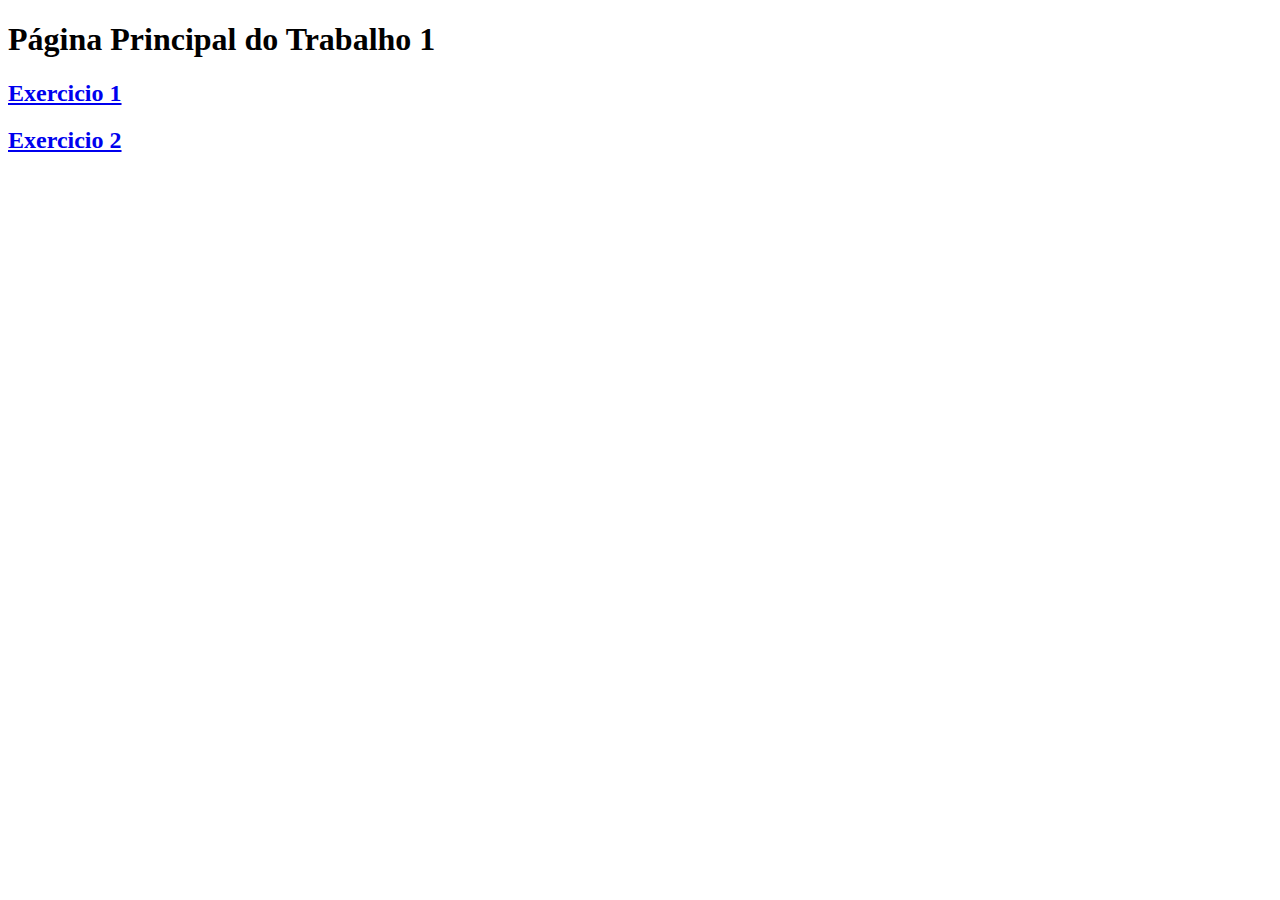
<file: trabalho1/index.html>
<!DOCTYPE html>
 <html lang="pt-BR">
 <head>
    <meta charset="UTF-8">
    <meta http-equiv="X-UA-Compatible" content="IE=edge">
    <meta name="viewport" content="width=device-width, initial-scale=1.0">
    <title>Trabalho 1</title>
 </head>
 <body>
    <h1>Página Principal do Trabalho 1</h1>
    <a href="ex1/index.html"><h2>Exercicio 1</h2></a>

    <a href="ex2/index.html"><h2>Exercicio 2</h2></a>

</body>
 </html>
</file>
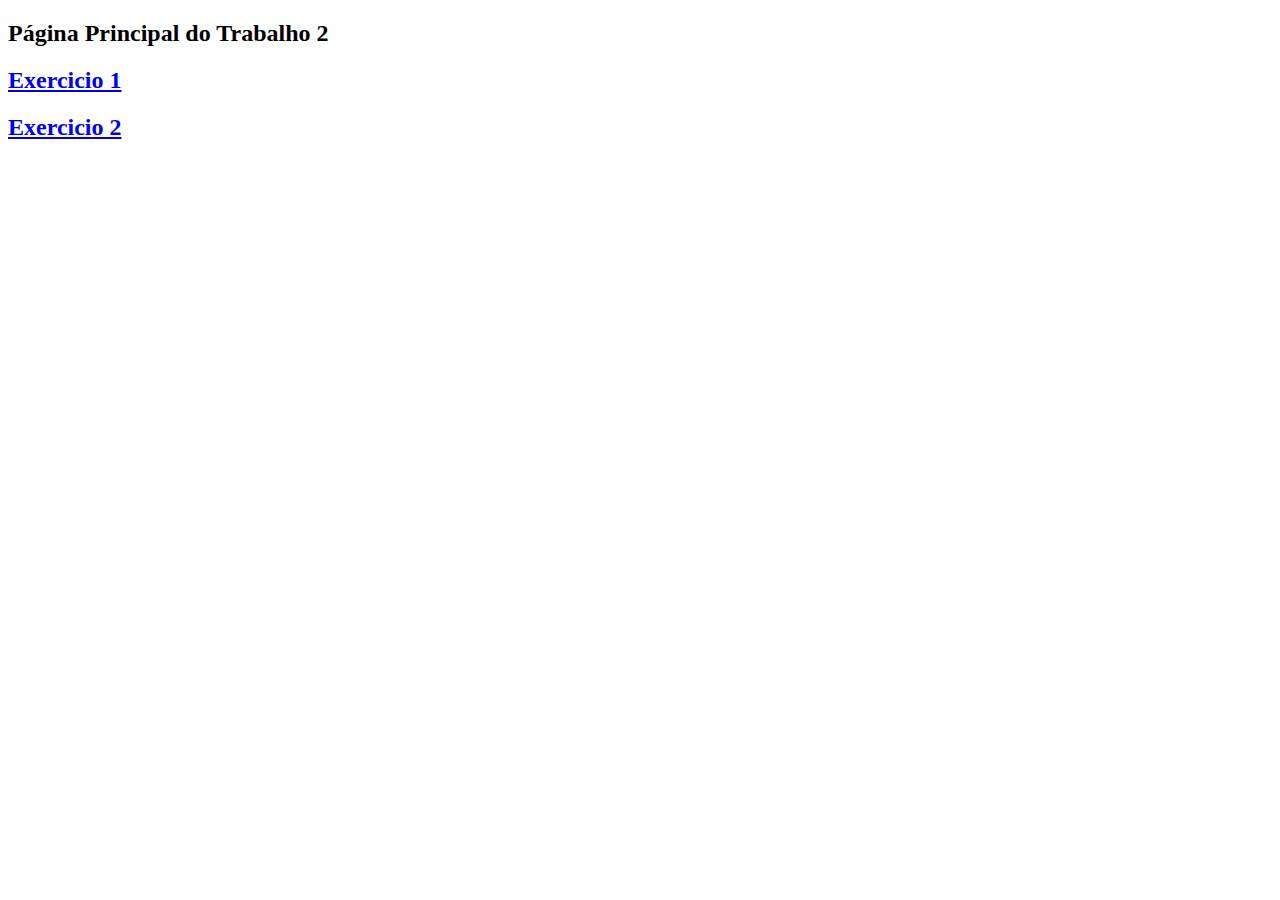
<file: trabalho2/index.html>
<!DOCTYPE html>
 <html lang="pt-BR">
 <head>
    <meta charset="UTF-8">
    <meta http-equiv="X-UA-Compatible" content="IE=edge">
    <meta name="viewport" content="width=device-width, initial-scale=1.0">
    <title>Trabalho 2</title>
 </head>
 <body>
    <header>
        <h2>Página Principal do Trabalho 2</h2>
    </header>
    <nav>
    <a href="ex1/index.html"><h2>Exercicio 1</h2></a>

    <a href="ex2/index.html"><h2>Exercicio 2</h2></a>
    </nav>
    <main>
        
    </main>
    <footer>

    </footer>
 </body>
 </html>
</file>
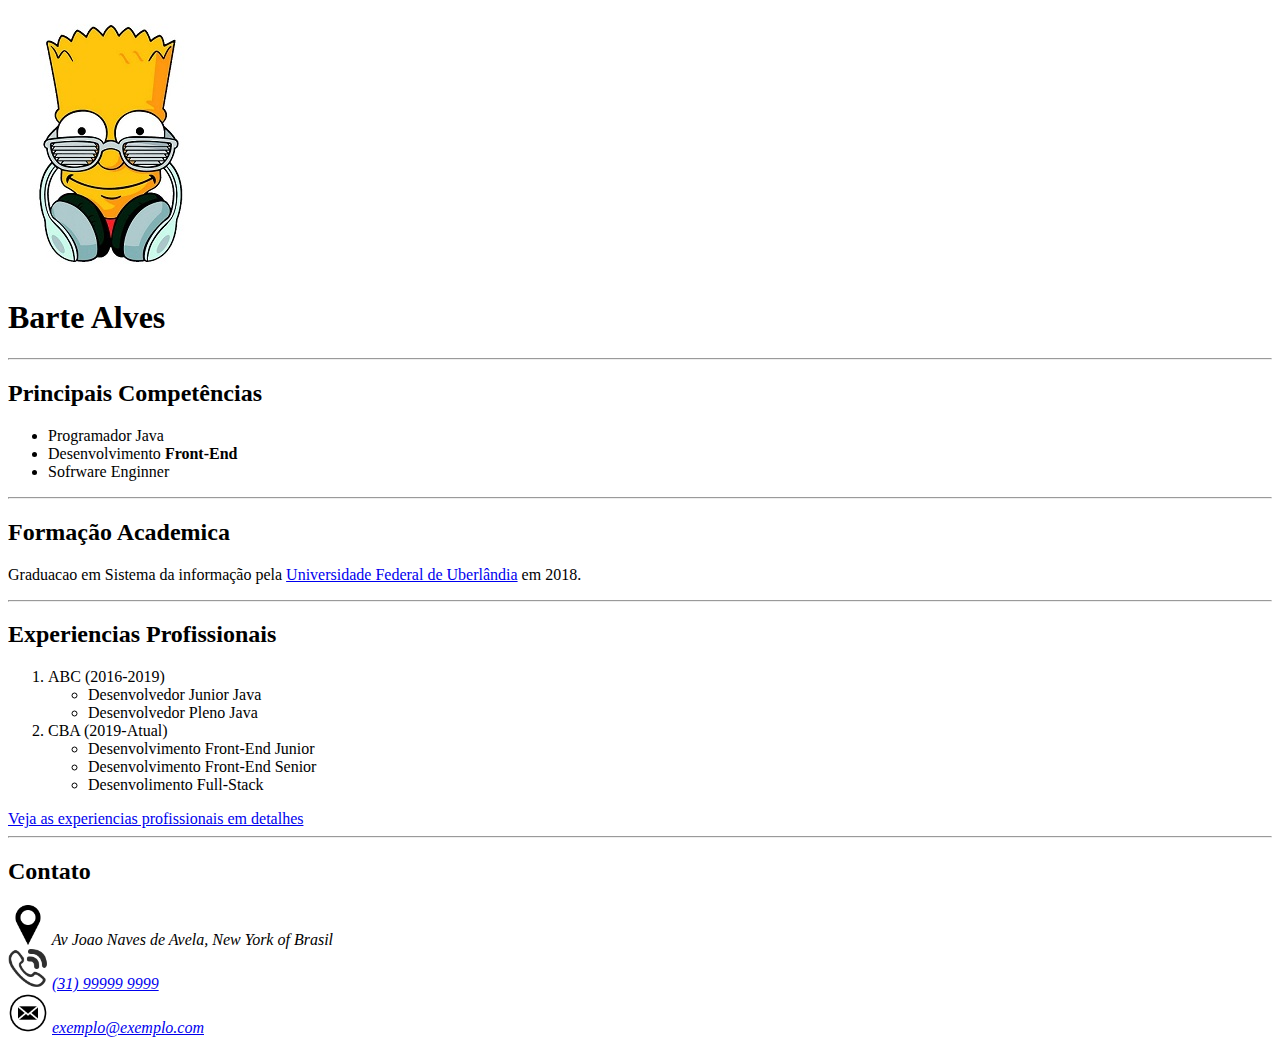
<file: trabalho1/ex1/index.html>
<!DOCTYPE html> 
<html lang="pt-BR">
    <head>
        <meta charset="UTF-8">
        <title> Curriculo de Barte Alves</title>
    </head>

    <body>
        <img src="imagens/BP1.jpg" alt="barte foto Perfil">
        <h1>Barte Alves</h1>

        <hr>

        <h2>Principais Competências</h2>
        <ul>
            <li>Programador Java</li>
            <li>Desenvolvimento <b>Front-End</b></li>
            <li>Sofrware Enginner</li>
        </ul>

        <hr>

        <h2>Formação Academica</h2>
        <p>
            Graduacao em Sistema da informação pela
            <a href="http://www.ufu.br" target="_blank"> Universidade Federal de Uberlândia</a>
            em 2018.
        </p>

        <hr>

        <h2>Experiencias Profissionais</h2>
            <ol>
                <li>
                    ABC (2016-2019)
                    <ul>
                        <li>Desenvolvedor Junior Java</li>
                        <li>Desenvolvedor Pleno Java</li>
                    </ul>
                </li>
                <li>
                    CBA (2019-Atual)
                    <ul>
                        <li>Desenvolvimento Front-End Junior</li>
                        <li>Desenvolvimento Front-End Senior</li>
                        <li>Desenvolimento Full-Stack</li>
                    </ul>
                </li>
            </ol>
        <a href="experiencias.html">Veja as experiencias profissionais em detalhes</a>

        <hr>

        <h2>    Contato</h2>
        <address>
            <img src="imagens/lc.png" width="40" height="40" alt="Endereco">
            Av Joao Naves de Avela, New York of Brasil
            <br>
            <img src="imagens/tel.png" width="40" height="40" alt="Telefone">
            <a href="tel:031-99999-9999">(31) 99999 9999</a>
            <br>
            <img src="imagens/mail.png" width="40" height="40" alt="Email">
            <a href="mailto:exmplo@exemplo.com">exemplo@exemplo.com</a>
        </address>
    </body>


</html>
</file>
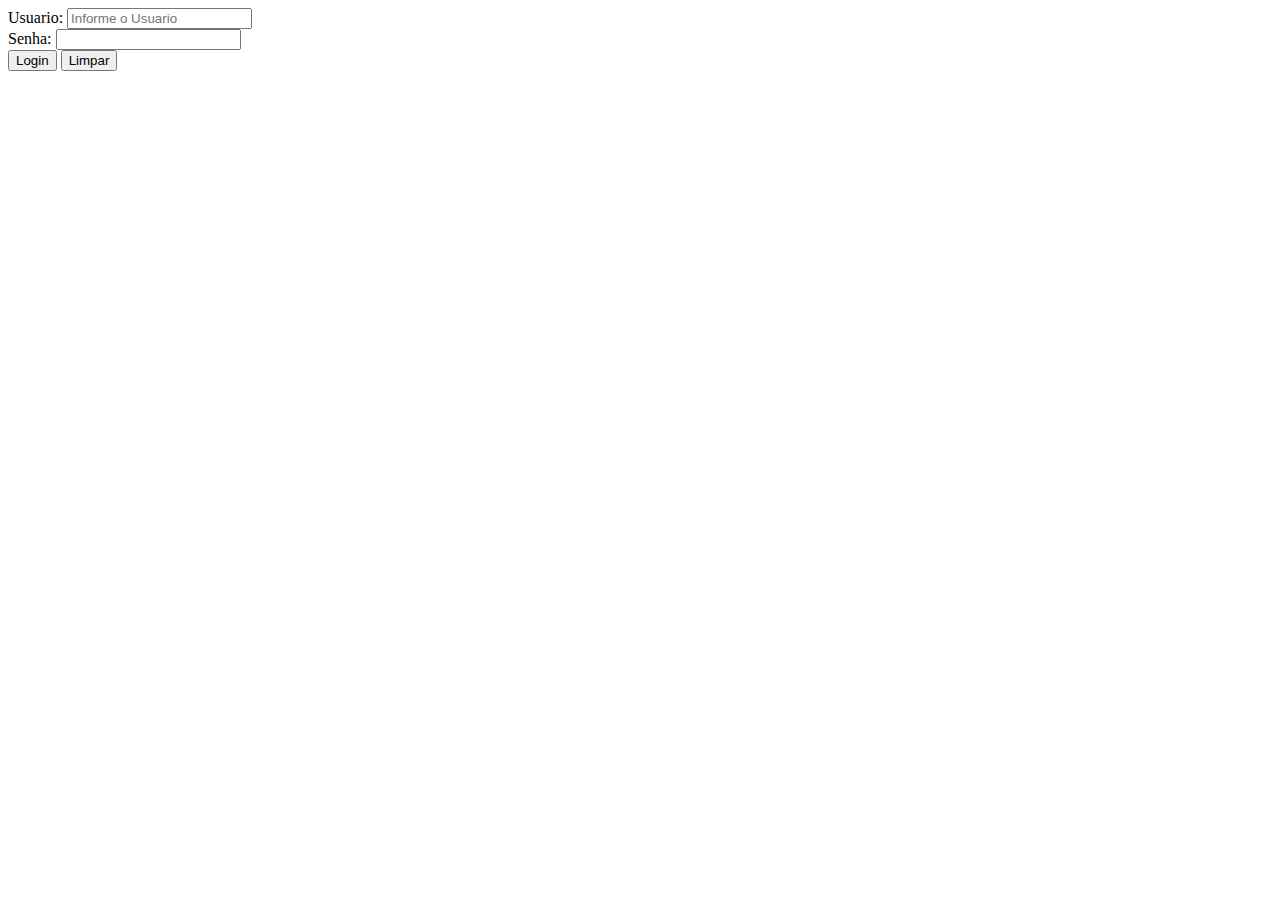
<file: trabalho2/ex1/index.html>
<!DOCTYPE html>
 <html lang="pt-BR">
 <head>
    <meta charset="UTF-8">
    <meta http-equiv="X-UA-Compatible" content="IE=edge">
    <meta name="viewport" content="width=device-width, initial-scale=1.0">
    <title>Document</title>
 </head>
 <body>
    <header>
    </header>
    <nav>
    </nav>
    <main>
        <form action="login.php" method="post">
            <div>
            <label for="usuario">Usuario:</label>
            <input type="text" id="usuario" name="usuario" 
            placeholder="Informe o Usuario" required>
        </div>
        <div>
            <label for="senha">Senha:</label>
            <input type="password" id="senha" name="senha" 
            placeholder="" required>
        </div>
            <button>Login</button>
            <button type="reset">Limpar</button>
            </form>
            
    </main>
    
 </body>
 </html>
</file>
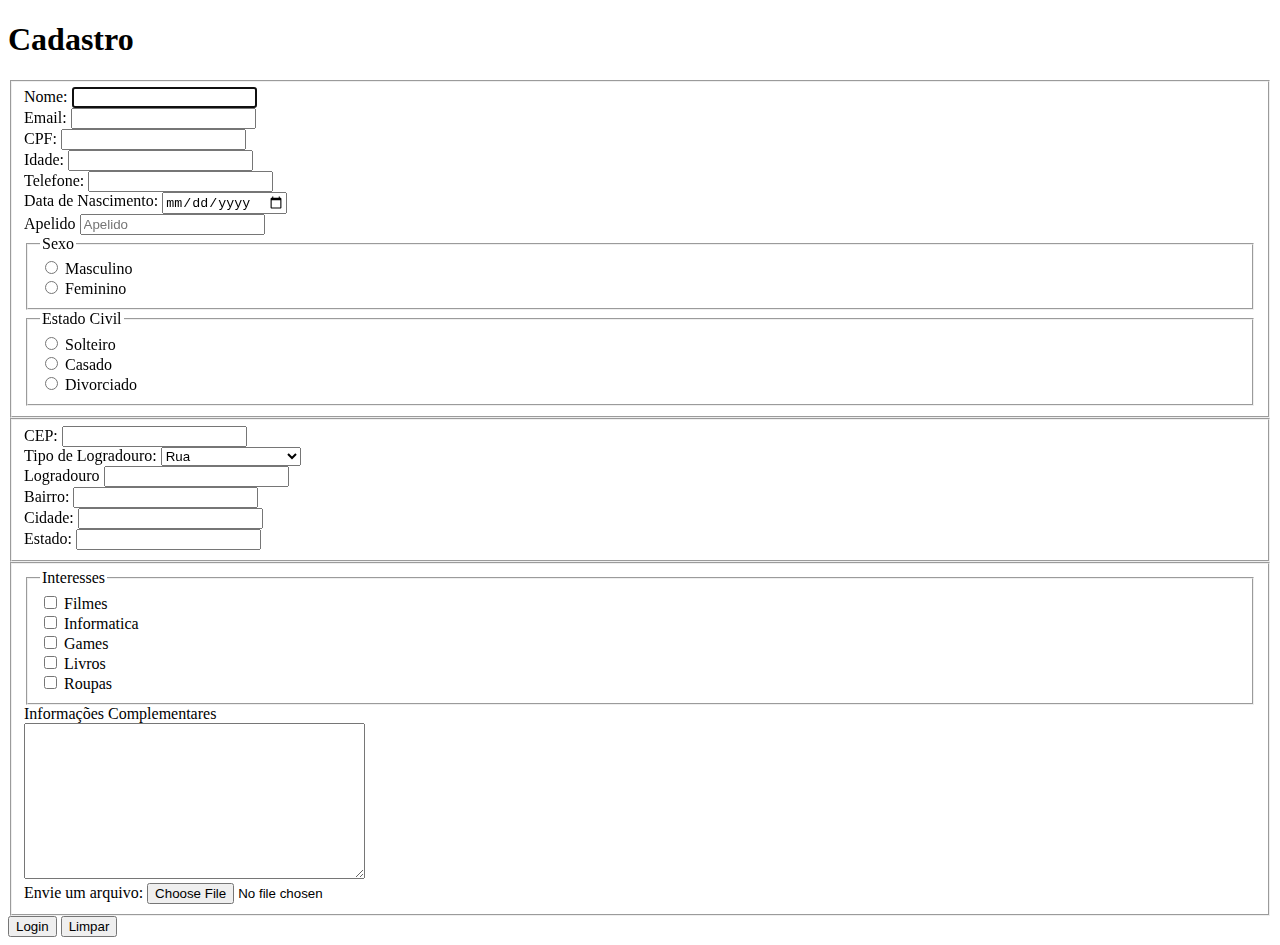
<file: trabalho2/ex2/index.html>
<!DOCTYPE html>
<html lang="pt-BR">

<head>
    <meta charset="UTF-8">
    <meta http-equiv="X-UA-Compatible" content="IE=edge">
    <meta name="viewport" content="width=device-width, initial-scale=1.0">
    <title>Cadastro</title>
</head>

<body>
    <header>
        <h1>Cadastro</h1>
    </header>
    <nav>
    </nav>
    <main>
        <form action="cadastraCliente.php" method="post">
            <fieldset>

                <div>
                    <label for="nome">Nome:</label>
                    <input type="text" id="nome" name="nome" required minlength="2" maxlength="50" autofocus>
                </div>
                
                <div>
                    <label for="email">Email:</label>
                    <input type="email" id="email" name="email" required>
                </div>
                
                <div>
                    <label for="cpf">CPF:</label>
                    <input type="text" id="cpf" pattern="\d{3}\.\d{3}\.\d{3}-\d{2}" required>
                </div>
                
                <div>
                    <label for="idade">Idade:</label>
                    <input type="number" id="idade" name="idade" required >
                </div>
                
                <div>
                    <label for="telefone">Telefone:</label>
                    <input type="tel" id="telefone" name="telefone" required>
                </div>
                
                <div>
                    <label for="data_de_Nascimento">Data de Nascimento:</label>
                    <input type="date" id="data_de_Nascimento" name="data_de_Nascimento" >
                </div>

                <div>
                    <label for="apelido">Apelido</label>
                    <input type="text" id="apelido" name="apelido" readonly placeholder="Apelido">
                </div>
                
                <fieldset>
                    <legend>Sexo</legend>
                    <div>
                        <input type="radio" id="masculino" name="sexo" value="masculino">
                        <label for="masculino">Masculino</label>
                    </div>
                    <div>
                        <input type="radio" id="feminino" name="sexo" value="feminino">
                        <label for="feminino">Feminino</label>
                    </div>
                </fieldset>
                
                <fieldset>
                    <legend>Estado Civil</legend>
                    <div>
                        <input type="radio" id="solteiro" name="estadocivil" value="solteiro"> 
                        <label for="solteiro">Solteiro</label>
                    </div>
                    <div>
                        <input type="radio" id="casado" name="estadocivil" value="casado"> 
                        <label for="casado">Casado</label>
                    </div>
                    <div>
                        <input type="radio" id="divorciado" name="estadocivil" value="divorciado"> 
                        <label for="divorciado">Divorciado</label>
                    </div>
                </fieldset>
            </fieldset>

            <fieldset>

                <input type="hidden" id="idocuto" name="idoculto" value="100" placeholder="xx">

                
                <div>
                    <label for="cep">CEP:</label>
                    <input type="number" id="cep" name="cep" required>
                </div>
                
                <div>
                    <label for="tipologradouro">Tipo de Logradouro: </label>
                    <select name="tipologradouro" id="tipologradouro" required>
                        <option value="" disabled>Escolha uma opção</option>
                        <option value="rua"> Rua</option>
                        <option value="avenida">Avenida</option>
                        <option value="praça">Praço</option>
                        <option value="outros">Outros</option>
                    </select>
                </div>
                
                <div>
                    
                    <label for="logradouro">Logradouro</label>
                    <input type="text" name="logradouro" id="logradouro" required>
                </div>
                
                <div>
                    <label for="bairro">Bairro:</label>
                    <input type="text" id="bairro" name="idade" required>
                </div>
                
                <div>
                    <label for="cidade">Cidade:</label>
                    <input type="text" id="cidade" name="cidade" required>
                </div>
                
                <div>
                    <label for="estado">Estado:</label>
                    <input type="text" id="estado" name="estado" required>
                </div>
                
            </fieldset>

            <fieldset>

                <fieldset>
                    <legend>Interesses</legend>
                    <div>
                        <input type="checkbox" id="filmes" name="interesse[]" value="filmes">
                        <label for="filmes">Filmes</label>
                    </div>
                    
                    <div>
                        <input type="checkbox" id="informatica" name="interesse[]" value="informatica">
                        <label for="informatica">Informatica</label>
                    </div>
                    
                    <div>
                        <input type="checkbox" id="games" name="interesse[]" value="games">
                        <label for="games">Games</label>
                    </div>
                    
                    <div>
                        <input type="checkbox" id="livros" name="interesse[]" value="livros">
                        <label for="livros">Livros</label>
                    </div>
                    
                    <div>
                        <input type="checkbox" id="roupas" name="interesse[]" value="roupas">
                        <label for="roupas">Roupas</label>
                    </div>
                </fieldset>
                
                <label for="informacoesComplementares">Informações Complementares</label>
                <br>
                <textarea name="informacoesComplementares" id="informacoesComplementares" cols="40" rows="10"></textarea>
                <div>
                    <label for="file">Envie um arquivo: </label>
                    <input type="file" id="file" name="file">
                </div>
            </fieldset>
                <div>
                    <button>Login</button>
                    <button type="reset">Limpar</button>
                </div>  
       </form>
   </main>
   <footer>

   </footer>
</body>
</html>
</file>
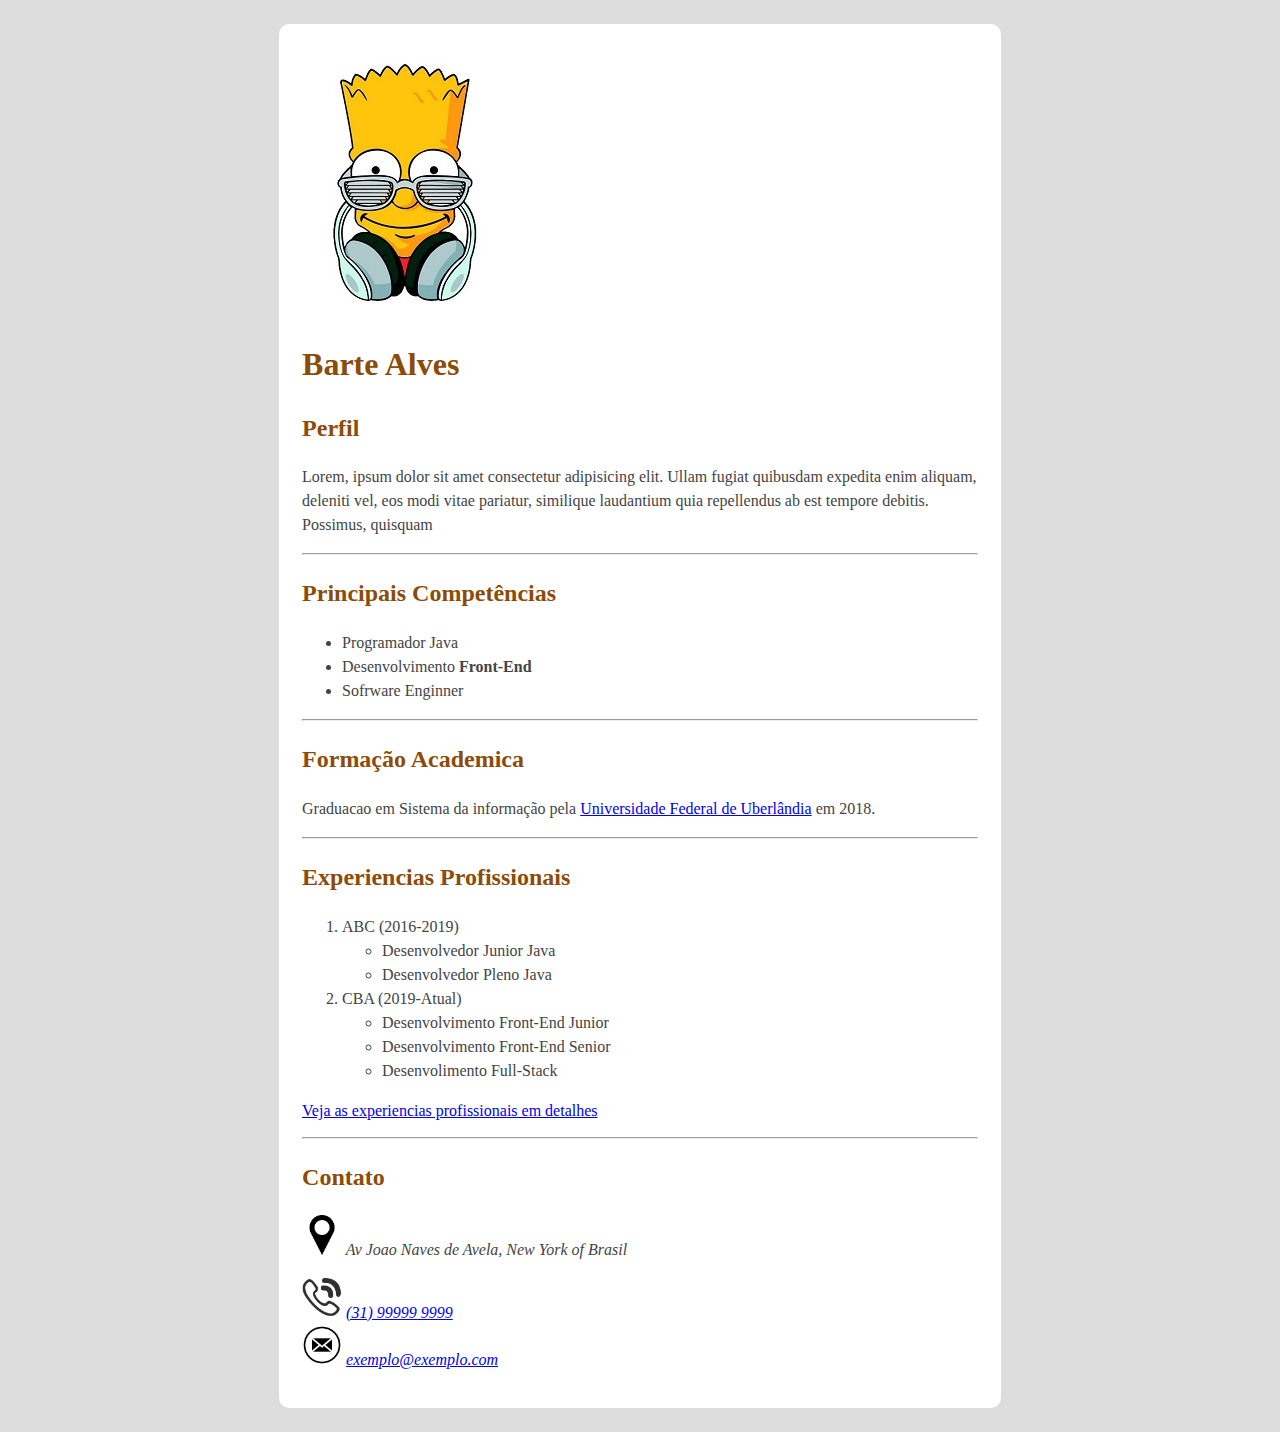
<file: trabalho3/ex1/index.html>
<!DOCTYPE html> 
<html lang="pt-BR">
    <head>
        <meta charset="UTF-8">
        <title> Curriculo de Barte Alves</title>
        <link rel="stylesheet" href="css/style.css">
    </head>

    <body>
        <main>
            <section>

                <img src="imagens/BP1.jpg" alt="barte foto Perfil">
                <h1>Barte Alves</h1>
                
            </section>

            <section>
                <h2>Perfil</h2>
                <p>Lorem, ipsum dolor sit amet consectetur adipisicing elit. Ullam fugiat quibusdam 
                    expedita enim aliquam, deleniti vel, eos modi vitae pariatur, similique laudantium 
                    quia repellendus ab est tempore debitis. Possimus, quisquam</p>
            </section>
            <hr>
            <section>
            <h2>Principais Competências</h2>
            <ul>
                <li>Programador Java</li>
                <li>Desenvolvimento <b>Front-End</b></li>
                <li>Sofrware Enginner</li>
            </ul>
            

            </section>
            <hr>
            <section>
                
                <h2>Formação Academica</h2>
                <p>
                    Graduacao em Sistema da informação pela
                    <a href="http://www.ufu.br" target="_blank"> Universidade Federal de Uberlândia</a>
                    em 2018.
                </p>
                
            </section>
            <hr>
            <section>
                <h2>Experiencias Profissionais</h2>
                <ol>
                    <li>
                        ABC (2016-2019)
                        <ul>
                            <li>Desenvolvedor Junior Java</li>
                            <li>Desenvolvedor Pleno Java</li>
                        </ul>
                    </li>
                    <li>
                        CBA (2019-Atual)
                        <ul>
                            <li>Desenvolvimento Front-End Junior</li>
                            <li>Desenvolvimento Front-End Senior</li>
                            <li>Desenvolimento Full-Stack</li>
                        </ul>
                    </li>
                </ol>
                <a href="experiencias.html">Veja as experiencias profissionais em detalhes</a>
            </section>

            <hr>
            
            <section>

                <h2>    Contato</h2>
                <address>
                    
                    <p>
                    <img src="imagens/lc.png" width="40" height="40" alt="Endereco">
                     Av Joao Naves de Avela, New York of Brasil
                    </p>
                    <div>
                        <img src="imagens/tel.png" width="40" height="40" alt="Telefone">

                        <a href="tel:031-99999-9999">(31) 99999 9999</a>
                    </div>
                    <div>

                        <img src="imagens/mail.png" width="40" height="40" alt="Email">
                        <a href="mailto:exmplo@exemplo.com">exemplo@exemplo.com</a>
                    </div>
                </address>
            </section>
        </main>
        <footer>
        </footer>
    </body>
</html>
</file>
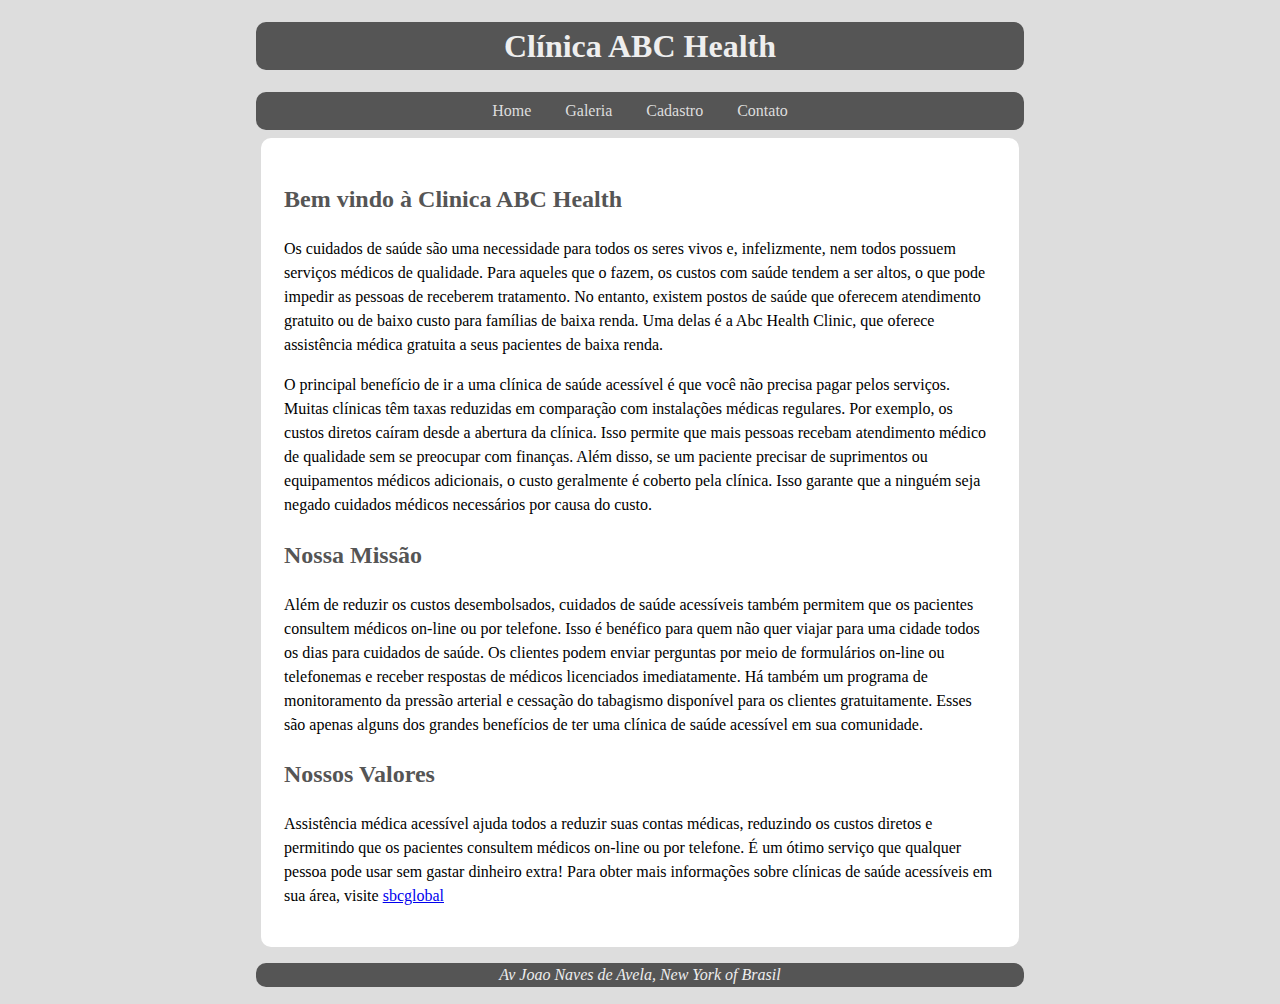
<file: trabalho3/ex3/index.html>
<!DOCTYPE html>
 <html lang="pt-BR">
 <head>
    <meta charset="UTF-8">
    <meta http-equiv="X-UA-Compatible" content="IE=edge">
    <meta name="viewport" content="width=device-width, initial-scale=1.0">
    <link rel="stylesheet" href="css/style.css">
    <title>Clínica ABC Health</title>
 </head>
 <body>
    <header>
        <h1>Clínica ABC Health</h1>
    </header>

    <nav>
        <ul>
            <li><a href="index.html">Home</a></li>
            <li><a href="galeria.html">Galeria</a></li>
            <li><a href="">Cadastro</a></li>
            <li><a href="">Contato</a></li>
        </ul>
    </nav>
    <main>
        <h2>Bem vindo à Clinica ABC Health</h2>
        <p>
            Os cuidados de saúde são uma necessidade para todos os seres vivos e, infelizmente,
            nem todos possuem serviços médicos de qualidade. Para aqueles que o fazem,
            os custos com saúde tendem a ser altos, o que pode impedir as pessoas de
            receberem tratamento. No entanto, existem postos de saúde que oferecem
            atendimento gratuito ou de baixo custo para famílias de baixa renda.
            Uma delas é a Abc Health Clinic, que oferece assistência médica gratuita
            a seus pacientes de baixa renda.
        </p>
        <p>
            O principal benefício de ir a uma clínica de saúde acessível é que você não 
            precisa pagar pelos serviços. Muitas clínicas têm taxas reduzidas em
            comparação com instalações médicas regulares. Por exemplo, os custos diretos
            caíram desde a abertura da clínica. Isso permite que mais pessoas recebam
            atendimento médico de qualidade sem se preocupar com finanças. Além disso,
            se um paciente precisar de suprimentos ou equipamentos médicos adicionais,
            o custo geralmente é coberto pela clínica. Isso garante que a ninguém seja
            negado cuidados médicos necessários por causa do custo.
        </p>

        <h2>Nossa Missão</h2>
        <p>
            Além de reduzir os custos desembolsados, cuidados de saúde acessíveis também 
            permitem que os pacientes consultem médicos on-line ou por telefone. Isso é 
            benéfico para quem não quer viajar para uma cidade todos os dias para cuidados 
            de saúde. Os clientes podem enviar perguntas por meio de formulários on-line ou 
            telefonemas e receber respostas de médicos licenciados imediatamente. Há também um 
            programa de monitoramento da pressão arterial e cessação do tabagismo disponível 
            para os clientes gratuitamente. Esses são apenas alguns dos grandes benefícios de 
            ter uma clínica de saúde acessível em sua comunidade.
        </p>
        
        <h2>Nossos Valores</h2>
        <p>
            Assistência médica acessível ajuda todos a reduzir suas contas médicas, reduzindo 
            os custos diretos e permitindo que os pacientes consultem médicos on-line ou por 
            telefone. É um ótimo serviço que qualquer pessoa pode usar sem gastar dinheiro extra! 
            Para obter mais informações sobre clínicas de saúde acessíveis em sua área, visite 
            <a href="https://wwwsbcglobal.org/hccs/.">sbcglobal</a>
        </p>
    </main>

    <footer>
        <section>
            <address>
                
                <p>
                 Av Joao Naves de Avela, New York of Brasil
                </p>
                
            </address>
        </section>
    </footer>
 </body>
 </html>
</file>
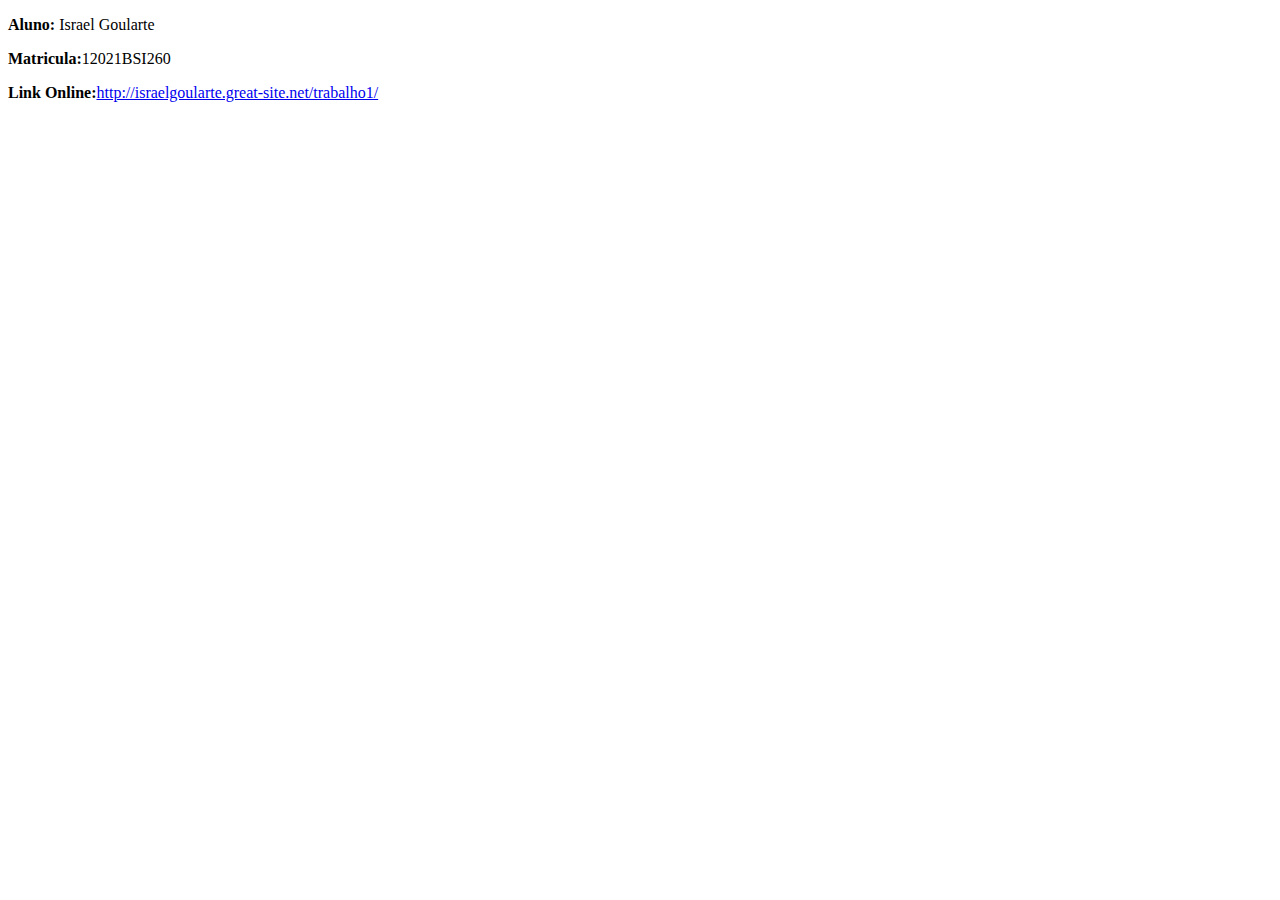
<file: trabalho1.html>
<!DOCTYPE html>
  <html lang="pt-BR">
  <head>
    <meta charset="UTF-8">
    <meta http-equiv="X-UA-Compatible" content="IE=edge">
    <meta name="viewport" content="width=device-width, initial-scale=1.0">
    <title>trabalho1</title>
  </head>
  <body>
    <header>
    </header>
    <nav>
    </nav>
    <main>
        <p><Strong>Aluno:</Strong> Israel Goularte</p>
        <p><Strong>Matricula:</Strong>12021BSI260</p>
        <p><Strong>Link Online:</Strong><a href="http://israelgoularte.great-site.net/trabalho1/">http://israelgoularte.great-site.net/trabalho1/</a></p>
    </main>
    <footer>
        
    </footer>
  </body>
  </html>
</file>
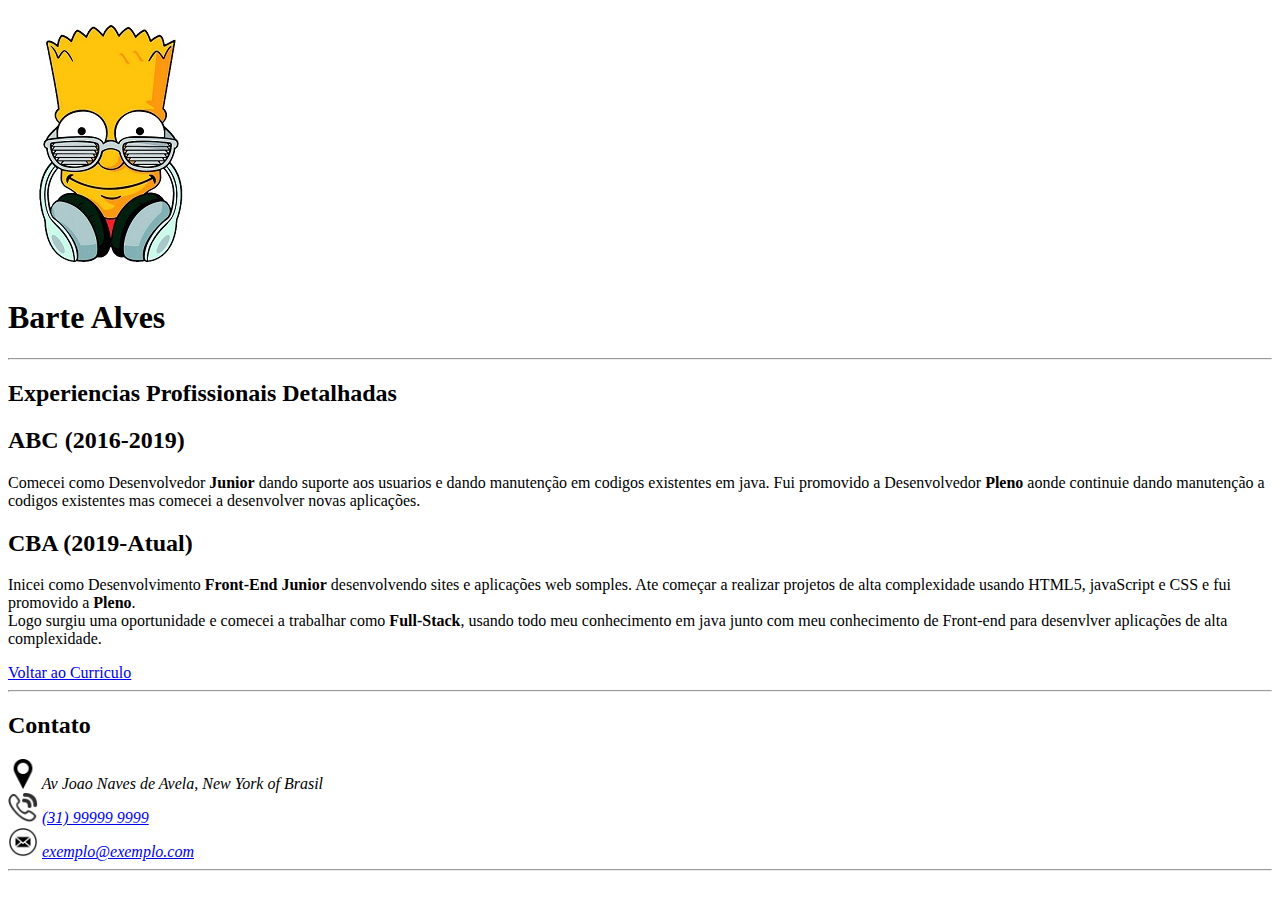
<file: trabalho1/ex1/experiencias.html>
<!DOCTYPE html> 
<html lang="pt-BR">
    <head>
        <meta charset="UTF-8">
        <title> Experiencias de Barte Alves</title>
    </head>

    <body>
        <img src="imagens/BP1.jpg" alt="Barte Perfil">
        <h1>Barte Alves</h1>
        <hr>
        <h2>Experiencias Profissionais Detalhadas</h2>
            <h2>ABC (2016-2019)</h2>
            <p>
                Comecei como Desenvolvedor <b>Junior</b> dando suporte aos usuarios e dando manutenção em codigos existentes 
                em java. Fui promovido a Desenvolvedor <b>Pleno</b> aonde continuie dando manutenção a codigos existentes
                mas comecei a desenvolver novas aplicações.
            </p>
        

            <h2>CBA (2019-Atual)</h2>
            <p>
                Inicei como Desenvolvimento <b>Front-End Junior</b> desenvolvendo sites e aplicações web somples.
                Ate começar a realizar projetos de alta complexidade usando HTML5, javaScript e CSS e fui promovido a 
                <b>Pleno</b>.
                <br>
                Logo surgiu uma oportunidade e comecei a trabalhar como <b> Full-Stack</b>, usando todo meu conhecimento em java
                junto com meu conhecimento de Front-end para desenvlver aplicações de alta complexidade.
                
            </p>
                

        <a href="index.html">Voltar ao Curriculo</a>
        <hr>
        <h2>Contato</h2>
            <address>
                <img src="imagens/lc.png" width="30" height="30" alt="Endereco">
                Av Joao Naves de Avela, New York of Brasil
                <br>
                <img src="imagens/tel.png" width="30" height="30" alt="Telefone">
                <a href="tel:031-99999-9999">(31) 99999 9999</a>
                <br>
                <img src="imagens/mail.png" width="30" height="30" alt="Email">
                <a href="mailto:exmplo@exemplo.com">exemplo@exemplo.com</a>
            </address>
            <hr>
    </body>


</html>
</file>
<file: trabalho3/ex1/css/style.css>
body {
    background-color: #ddd;
    color: #444;
    font-family: "Helvetica Neue";
    line-height: 1.5;
    max-width: 60%;
    margin: auto;
    padding: 1px;
}
main {
    background-color: white;
    margin: 3%;
    padding: 3%;
    border-radius: 10px;
}
section {
    margin-bottom: 2%;
    border-color: gray;
}
h1, h2 {
    color: rgb(140, 76, 8);
    margin-top: 20px;
}
</file>
<file: trabalho3/ex3/css/style.css>
body {
    background-color: #ddd;
    font-family: "Helvetica Neue";
    line-height: 1.5;
    max-width: 60%;
    margin: auto;
    padding: 1px;
}
header, footer, nav {
    background-color: #555;
    color: #eee;
    border-radius: 10px 10px;
    margin: 5px 0px 0px 0px;
    padding: auto;
    text-align: center;
}
nav ul {
    color: #eee;
    margin: auto;
    margin-bottom: 8px;
    display: block;
    padding: 7px 7px;
}
nav ul li {
    margin: auto;
    display: inline;
    color: #eee;
    padding: 15px 15px;
}
nav a {
    color: #ddd;
}
nav a:link, nav a:visited {
    text-decoration: none;
}
nav a:hover {
    color: #fff;
}
main {
    background-color: white;
    margin: 5px;
    padding: 3%;
    border-radius: 10px 10px;
}
section {
    margin-bottom: 2%;
    border-color: gray;
}
h2 {
    color: #555;
}

.galery img {
    border-radius: 9px;
    box-shadow: 4px 4px;
    margin: 10px;
}

@media screen and (max-width: 600px) 
{
    .galery img {
        width: 95%;
}
</file>
